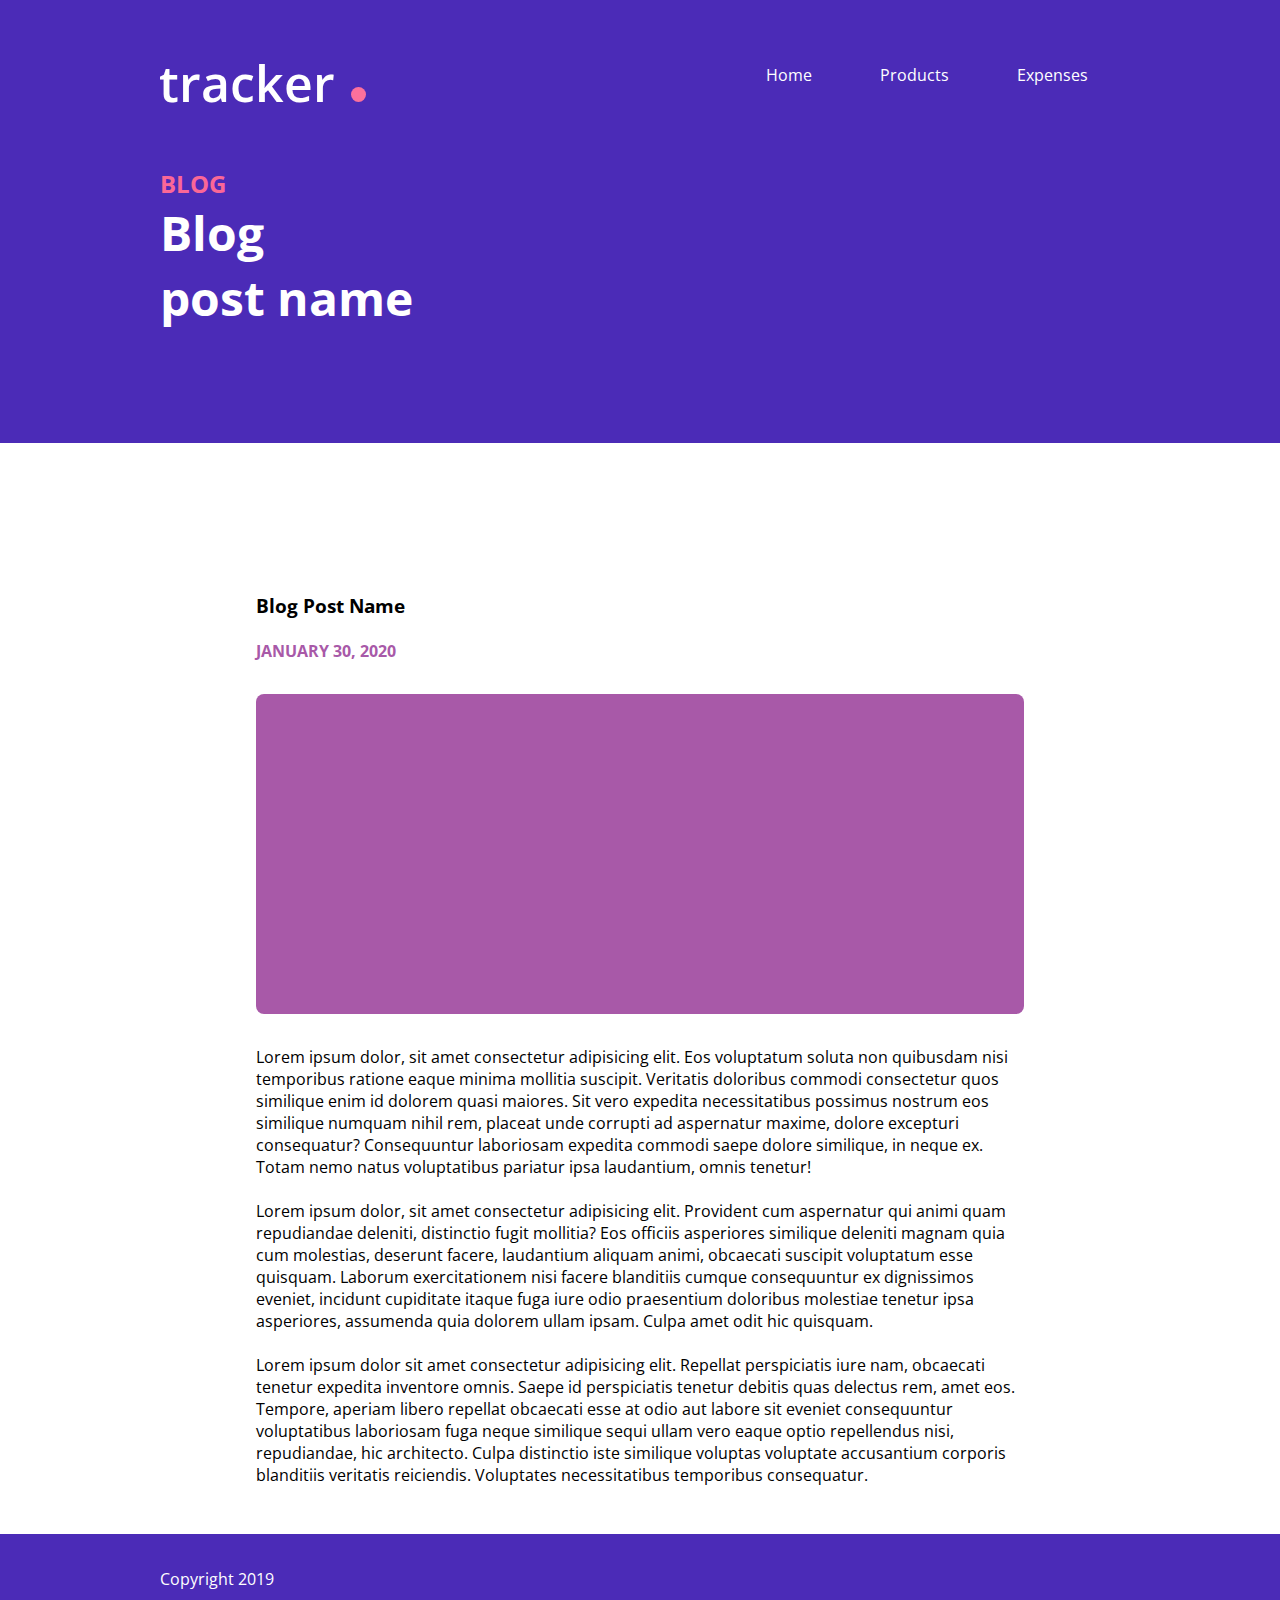
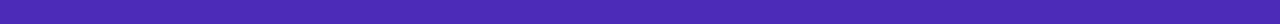
<file: index.html>
<!DOCTYPE html>
<html lang="en">

<head>
    <meta charset="UTF-8">
    <meta name="viewport" content="width=device-width, initial-scale=1.0">
    <meta http-equiv="X-UA-Compatible" content="ie=edge">
    <title>Tracker.com</title>
    <link rel="stylesheet" href="style.css">
</head>

<body>
    <header>
        <nav>
            <svg width="206px" height="39px" viewBox="0 0 206 39" version="1.1" xmlns="http://www.w3.org/2000/svg" xmlns:xlink="http://www.w3.org/1999/xlink">
                <!-- Generator: Sketch 55.2 (78181) - https://sketchapp.com -->
                <title>Group 3 Copy 2</title>
                <desc>Created with Sketch.</desc>
                <g id="Page-1" stroke="none" stroke-width="1" fill="none" fill-rule="evenodd">
                    <g id="Group-3-Copy-2" transform="translate(-1.000000, -15.000000)">
                        <text id="tracker" font-family="OpenSans-Extrabold, Open Sans" font-size="50" font-weight="600" fill="white">
                            <tspan x="0" y="53">tracker</tspan>
                        </text>
                        <circle id="Oval" fill="#FC709C" fill-rule="nonzero" cx="199.5" cy="45.5" r="7.5"></circle>
                    </g>
                </g>
            </svg>
            <ul>
                <li><a href="index.html">Home</a></li>
                <li><a href="products.html">Products</a></li>
                <li><a href="expenses.html">Expenses</a></li>
            </ul>
        </nav>
        <div class=heading-wrapper>
            <p>
                <h1>Blog</h1>
                <h2>Blog <br>
                    post name</h2>
            </p>
        </div>
    </header>
    <main>
        <h3>Blog Post Name</h3> <br>
        <h4>JANUARY 30, 2020</h4>
         <article></article>       
        <p>Lorem ipsum dolor, sit amet consectetur adipisicing elit. Eos voluptatum soluta non quibusdam nisi temporibus ratione eaque minima mollitia suscipit. Veritatis doloribus commodi consectetur quos similique enim id dolorem quasi maiores. Sit vero expedita necessitatibus possimus nostrum eos similique numquam nihil rem, placeat unde corrupti ad aspernatur maxime, dolore excepturi consequatur? Consequuntur laboriosam expedita commodi saepe dolore similique, in neque ex. Totam nemo natus voluptatibus pariatur ipsa laudantium, omnis tenetur!</p>
        <br><p>Lorem ipsum dolor, sit amet consectetur adipisicing elit. Provident cum aspernatur qui animi quam repudiandae deleniti, distinctio fugit mollitia? Eos officiis asperiores similique deleniti magnam quia cum molestias, deserunt facere, laudantium aliquam animi, obcaecati suscipit voluptatum esse quisquam. Laborum exercitationem nisi facere blanditiis cumque consequuntur ex dignissimos eveniet, incidunt cupiditate itaque fuga iure odio praesentium doloribus molestiae tenetur ipsa asperiores, assumenda quia dolorem ullam ipsam. Culpa amet odit hic quisquam.</p>
        <br><p>Lorem ipsum dolor sit amet consectetur adipisicing elit. Repellat perspiciatis iure nam, obcaecati tenetur expedita inventore omnis. Saepe id perspiciatis tenetur debitis quas delectus rem, amet eos. Tempore, aperiam libero repellat obcaecati esse at odio aut labore sit eveniet consequuntur voluptatibus laboriosam fuga neque similique sequi ullam vero eaque optio repellendus nisi, repudiandae, hic architecto. Culpa distinctio iste similique voluptas voluptate accusantium corporis blanditiis veritatis reiciendis. Voluptates necessitatibus temporibus consequatur.</p>
    
    </main>
    <footer>
<div class=footer-wrapper>Copyright 2019</div>
    </footer>
</body>

</html>
</file>
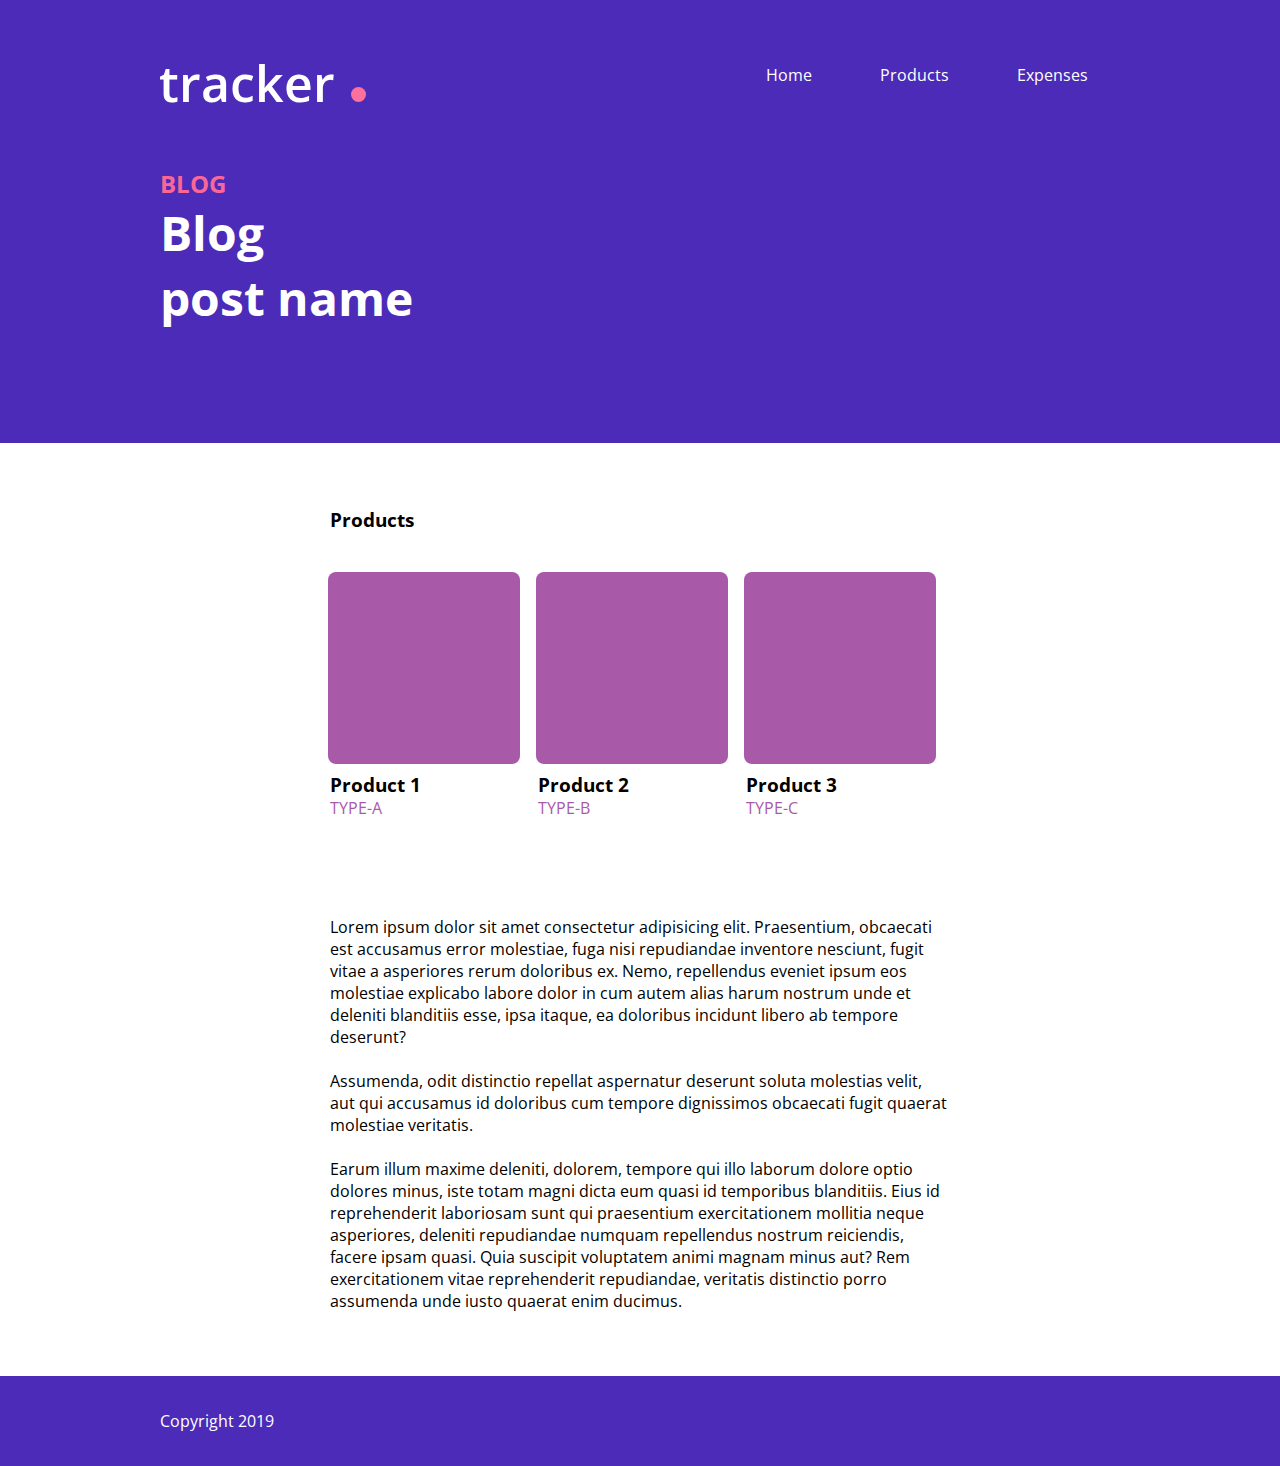
<file: products.html>
<!DOCTYPE html>
<html lang="en">

<head>
    <meta charset="UTF-8">
    <meta name="viewport" content="width=device-width, initial-scale=1.0">
    <meta http-equiv="X-UA-Compatible" content="ie=edge">
    <title>Products</title>
    <link rel="stylesheet" href="style.css">
    <link rel="stylesheet" href="products.css">
</head>

<body>
    <header>
        <nav>
            <svg width="206px" height="39px" viewBox="0 0 206 39" version="1.1" xmlns="http://www.w3.org/2000/svg" xmlns:xlink="http://www.w3.org/1999/xlink">
                <!-- Generator: Sketch 55.2 (78181) - https://sketchapp.com -->
                <title>Group 3 Copy 2</title>
                <desc>Created with Sketch.</desc>
                <g id="Page-1" stroke="none" stroke-width="1" fill="none" fill-rule="evenodd">
                    <g id="Group-3-Copy-2" transform="translate(-1.000000, -15.000000)">
                        <text id="tracker" font-family="OpenSans-Extrabold, Open Sans" font-size="50" font-weight="600" fill="white">
                            <tspan x="0" y="53">tracker</tspan>
                        </text>
                        <circle id="Oval" fill="#FC709C" fill-rule="nonzero" cx="199.5" cy="45.5" r="7.5"></circle>
                    </g>
                </g>
            </svg>
            <ul>
                <li><a href="index.html">Home</a></li>
                <li><a href="products.html">Products</a></li>
                <li><a href="expenses.html">Expenses</a></li>
            </ul>
        </nav>
        <div class=heading-wrapper>
            <p>
                <h1>Blog</h1>
                <h2>Blog <br>
                    post name</h2>
            </p>
        </div>
    </header>
    <main>
      <section>
        <h3 class="heading">Products</h3>
      </section>
      <section class="products">
        <div>
          <article ></article>
          <div>
            <h3>Product 1</h3>
            <p>TYPE-A</p>
          </div>
        </div>
        <div> 
          <article ></article>
          <div>
            <h3>Product 2</h3>
            <p>TYPE-B</p>
          </div>
        </div>
        <div>
          <article ></article>
          <div>
            <h3>Product 3</h3>
            <p>TYPE-C</p>
          </div>
        </div>
      </section>
      <section>
        <h2>More Information</h2>
        <p>Lorem ipsum dolor sit amet consectetur adipisicing elit. Praesentium, obcaecati est accusamus error molestiae, fuga nisi repudiandae inventore nesciunt, fugit vitae a asperiores rerum doloribus ex. Nemo, repellendus eveniet ipsum eos molestiae explicabo labore dolor in cum autem alias harum nostrum unde et deleniti blanditiis esse, ipsa itaque, ea doloribus incidunt libero ab tempore deserunt?</p><br><p> Assumenda, odit distinctio repellat aspernatur deserunt soluta molestias velit, aut qui accusamus id doloribus cum tempore dignissimos obcaecati fugit quaerat molestiae veritatis.</p>
        <br> <p> Earum illum maxime deleniti, dolorem, tempore qui illo laborum dolore optio dolores minus, iste totam magni dicta eum quasi id temporibus blanditiis. Eius id reprehenderit laboriosam sunt qui praesentium exercitationem mollitia neque asperiores, deleniti repudiandae numquam repellendus nostrum reiciendis, facere ipsam quasi. Quia suscipit voluptatem animi magnam minus aut? Rem exercitationem vitae reprehenderit repudiandae, veritatis distinctio porro assumenda unde iusto quaerat enim ducimus.</p>
      </section>
    </main>
    <footer>
      <div class=footer-wrapper>Copyright 2019</div>
    </footer>
  </body>
</html>
</file>
<file: style.css>
/* Body Styles */
@import url('https://fonts.googleapis.com/css?family=Open+Sans:300,300i,400,400i,600,600i,700,700i,800,800i&display=swap');

* {
  margin: 0;
  padding: 0;
  font-family: 'Open Sans', sans-serif;
}

/* Header Styles */

header {
  background-color: #4B2BB7;
  height: 35vh;
  padding: 4em;
}

.heading-wrapper {
  width: 75vw;
  margin: auto;
}

/* Nav Styles */

nav {
  margin: auto;
  display: flex;
  justify-content: space-between;
  width: auto;
  width: 75vw;
  color: white;
}

ul li {
  text-decoration: none;
  display: inline;
  padding: 2rem;
}

/* Heading Styles */

h1 {
  color: #FA6797;
  text-transform: uppercase;
  font-size: 1.5rem;
  margin-top: 4rem;
}

h2 {
  color: white;
  font-size: 3rem;
}

main{
  max-width:90ch;
  width:60vw;
  min-width:40ch;
  margin:3rem auto;
}

article{
  background-color:rgb(168, 89, 168);
  height:20em;
  width:100%;
  border-radius: .5rem;
  margin: 2rem 0;
  }

  h3{
    margin: 8em 0 0 0;
    }
  
h4 {
  color: rgb(168, 89, 168);
}

/* Link Styling */

a {
  color: white;
  text-decoration: none;
}

a:hover {
  color: #FA6797;
}

/* Footer */

footer {
  background-color: #4B2BB7;
  height: 10vh;
  display: flex;
  left: 0;
  bottom: 0;
  width: 100%
}

.footer-wrapper {
  width: 75vw;
  margin: auto;
  color: white;
}
</file>
<file: products.css>
main{
  width:50vw;
  max-width: 80ch;
display: flex;
flex-direction: column;
flex-wrap: wrap;
  
}
.products{
display: flex;
flex-wrap: wrap;

}
section{
margin:1rem 0;
} 
h3,p{
padding:0 10px;
text-align: left;
margin:0;
}

article{
background-color: rgb(168, 89, 168);
height:12em;
width:12em;
margin:.5em;
}
section div p{
  color:rgb(168, 89, 168);
}
</file>
